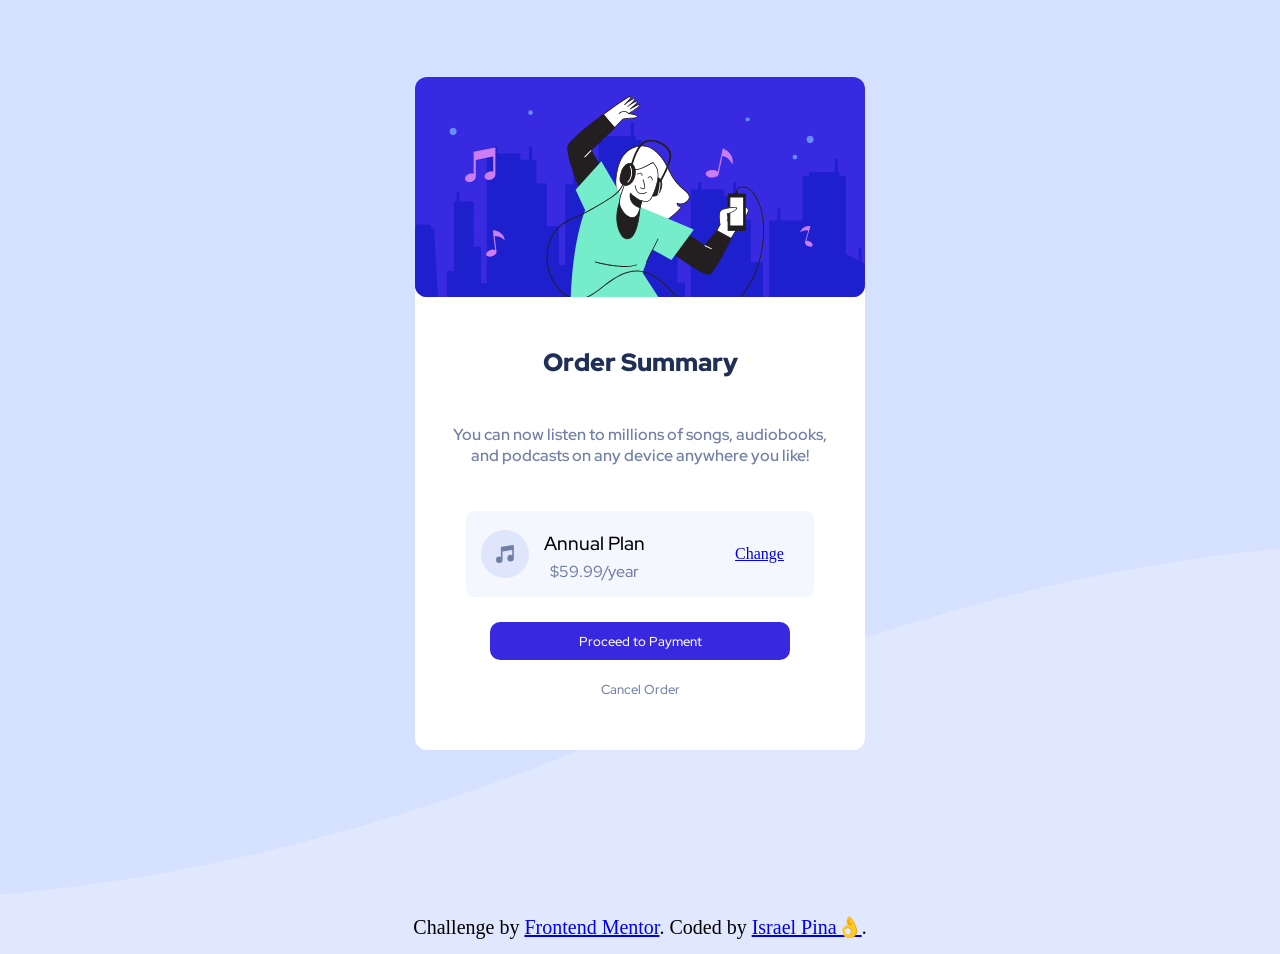
<file: index.html>
<!DOCTYPE html>
<html lang="pt-BR">

<head>
  <meta charset="UTF-8">
  <meta name="viewport" content="width=device-width, initial-scale=1.0">
  <!-- displays site properly based on user's device -->

  <link rel="icon" type="image/png" sizes="32x32" href="./images/favicon-32x32.png">

  <link rel="preconnect" href="https://fonts.googleapis.com">
  <link rel="preconnect" href="https://fonts.gstatic.com" crossorigin>
  <link href="https://fonts.googleapis.com/css2?family=Red+Hat+Display:wght@500;600;700&display=swap" rel="stylesheet">
  
  <link rel="stylesheet" href="src/css/reset.css">
  <link rel="stylesheet" href="src/css/variaveis.css">
  <link rel="stylesheet" href="src/css/estilo.css">
  <link rel="stylesheet" href="src/css/responsivo.css">

  <title>Frontend Mentor | Order summary card</title>

</head>

<body>

  <main class="container">
    <div class="card">
      <div class="container-principal">
        <img src="./images/illustration-hero.svg" alt="Imagem de Ilutração" class="logo">
        <h1 class="texto-principal">Order Summary</h1>
        <p class="texto-secundario"> You can now listen to millions of songs, audiobooks, and podcasts on any
          device anywhere you like!</p>
      </div>

      <div class="container-info">
        <img src="./images/icon-music.svg" alt="icone de musica" class="imagem-logo">
        <div class="container-titulos">
          <h3 class="titulo-plano">Annual Plan</h3>
          <p class="preco">$59.99/year</p>
        </div>
        <a href="#" class="btn-link">Change</a>
      </div>
      <div class="botoes">
        <button class="botao-principal">
          Proceed to Payment
        </button>
        <button class="botao-secundario">
          Cancel Order
        </button>
      </div>
    </div>
  </main>

  <div class="attribution">
    Challenge by <a href="https://www.frontendmentor.io?ref=challenge" target="_blank">Frontend Mentor</a>.
    Coded by <a href="https://www.frontendmentor.io/profile/IsraelPina32">Israel Pina👌</a>.
  </div>
</body>

</html>
</file>
<file: src/css/variaveis.css>
:root {
    --neutro-azul: hsl(225, 100%, 98%);
    --cinza-azul: hsl(224, 23%, 55%);
    --preto-azul: hsl(223, 47%, 23%);
    --brilho-azul: hsl(245, 75%, 52%);
    --paleo-azul:  hsl(225, 100%, 94%);
}
</file>
<file: src/css/estilo.css>
body {
    font-weight: 400;
    background-image: url(/images/pattern-background-desktop.svg);
    background-color: var(--paleo-azul);
    background-position: center;
    background-repeat: no-repeat;
    background-size: cover;
    height: 100vh;
}


.container {
    display: flex;
    justify-content: center;
    align-items: center;
    height: 100%;  
    flex-wrap: wrap; 
}

.card {
    display: flex;
    border-radius: 12px; 
    flex-direction: column;
    justify-content: center;
    text-align: center;
    align-items: center;
    height: 600px;
    width: 450px;
    background-color: #fff;
}

.container .card .container-principal .logo {
    max-width: 100%;
    border-radius: 12px;
    margin-bottom: 20px;
    margin-top: -115px;
    
}

.container .card .container-principal .texto-principal {
    font-family: 'Red Hat Display', sans-serif;
    font-weight: 900;
    font-size: 25px;
    color: var(--preto-azul);
    padding: 15px;
    margin: 10px;
}

.container .card .container-principal .texto-secundario {
    font-family: 'Red Hat Display', sans-serif;
    font-weight: 600;
    font-size: 16px;
    color: var(--cinza-azul);
    padding: 15px;
    margin: 15px;
}

.container-info{
    display: flex;
    justify-content: space-between;
    align-items: center;
    background-color: var(--neutro-azul);
    border-radius: 8px;
    padding: 15px;
    margin: 15px;
}

.container-info .imagem-logo {
    padding-right: 10px;
}

.container-info .container-titulos .titulo-plano {
    color: #000000;
    font-family: 'Red Hat Display', sans-serif;
    font-weight: 500;
    padding: 5px;
}

.container-info .container-titulos .preco {
    font-family: 'Red Hat Display', sans-serif;
    font-weight: 500;
    color: var(--cinza-azul);
}

.container-info .btn-link {
    margin-left: 85px;
    padding-right: 15px;
}

.botoes {
    display: flex;
    flex-direction: column;
    padding: 10px;
}

.botoes {
    display: flex;
    gap: 20px;
}

.botoes .botao-principal {
    background-color: var(--brilho-azul);
    font-family: 'Red Hat Display', sans-serif;
    font-weight: 500;
    color: #fff;
    width: 300px;
    padding: 10px;
    border-radius: 10px;
    transition: 0.2s ease-in-out;
}

.botoes .botao-principal:hover, 
.botoes .botao-secundario:hover{
    opacity: 0.8;
    transform: scale(1.1);
    transition: 0.2s ease-in-out;
}

.botoes .botao-secundario:hover {
    color: #000000;
}

.botoes .botao-secundario {
    font-family: 'Red Hat Display', sans-serif;
    font-weight: 500;
    color: var(--cinza-azul);
    transition: 0.2s ease-in-out;
}

.attribution {
    font-size: 20px; text-align: center;
    color: #000000;
    padding: 15px;
}
</file>
<file: src/css/responsivo.css>
@media (max-width: 425px){
    .container .card {
        width: 350px;
        height: 500px;
        flex-wrap: wrap;
    }

    .container .card .container-principal .texto-principal {
        padding: 5px;
    }

    .container .container-info {
        width: 300px;
        padding: 10px;
    }

    .container .container-info .titulo-plano {
        font-size: 17px;
    }

    .container .container-info .btn-link {
        margin: 0;
        padding: 2px;
    }
}

@media (max-width: 320px){
    .container .card {
        width: 300px;
        height: 600px;
    }
    .container .card .container-principal .logo {
        position: relative;
        right: 1px;
        margin-top: -60px;
    }

    .container .container-info {
        position: relative;
        right: 3px;
        width: 270px;
        padding: 5px;
    }

    .botoes .botao-principal {
        width: 250px;
    }
}
</file>
